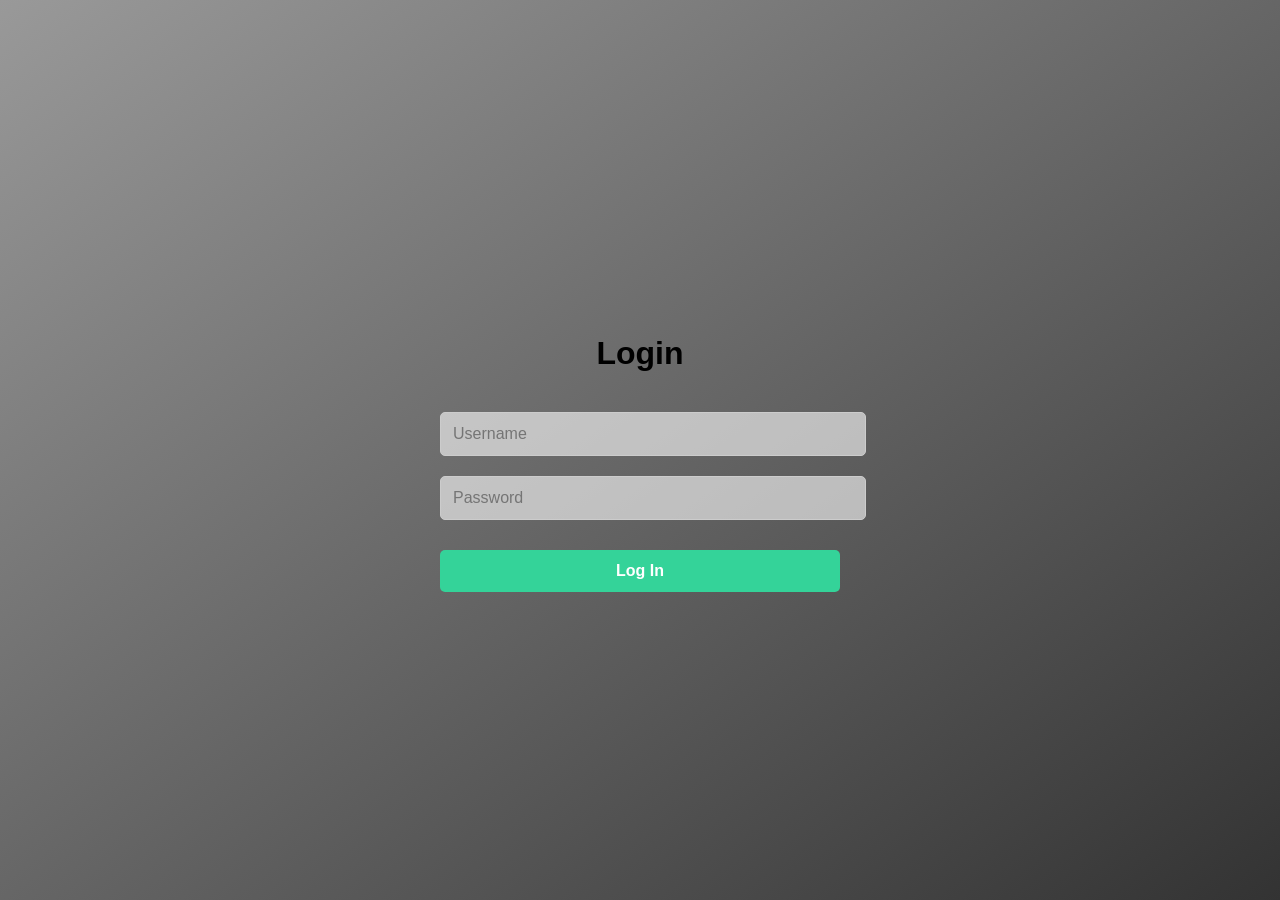
<file: project files/templates/login.html>
<!DOCTYPE html>
<html lang="en">

<head>
    <meta charset="UTF-8">
    <meta http-equiv="X-UA-Compatible" content="IE=edge">
    <meta name="viewport" content="width=device-width, initial-scale=1.0">
    <title>CitizenAI - Login</title>
    <style>
        body {
            margin: 0;
            padding: 0;
            background: linear-gradient(to bottom right, #999, #333);
            font-family: Arial, sans-serif;
            display: flex;
            justify-content: center;
            align-items: center;
            height: 100vh;
        }

        .login-container {
            background: transparent;
            padding: 40px;
            border-radius: 10px;
            text-align: center;
            width: 100%;
            max-width: 400px;
        }

        .login-container h2 {
            color: #000;
            margin-bottom: 30px;
            font-size: 32px;
            font-weight: bold;
        }

        input[type="text"],
        input[type="password"] {
            width: 100%;
            padding: 12px;
            margin: 10px 0;
            border: 1px solid #ccc;
            border-radius: 5px;
            background-color: rgba(255, 255, 255, 0.6);
            font-size: 16px;
        }

        button {
            width: 100%;
            padding: 12px;
            background-color: #34d399;
            color: white;
            font-size: 16px;
            font-weight: bold;
            border: none;
            border-radius: 5px;
            cursor: pointer;
            margin-top: 20px;
        }

        button:hover {
            background-color: #10b981;
        }
    </style>
</head>

<body>
    <!-- Login Page -->
    <div class="login-container">
        <h2>Login</h2>
        <form action="{{ url_for('login') }}" method="POST">
            <!-- Use username to match Flask -->
            <input type="text" name="username" placeholder="Username" required>
            <input type="password" name="password" placeholder="Password" required>
            <button type="submit">Log In</button>
        </form>
    </div>
</body>

</html>
</file>
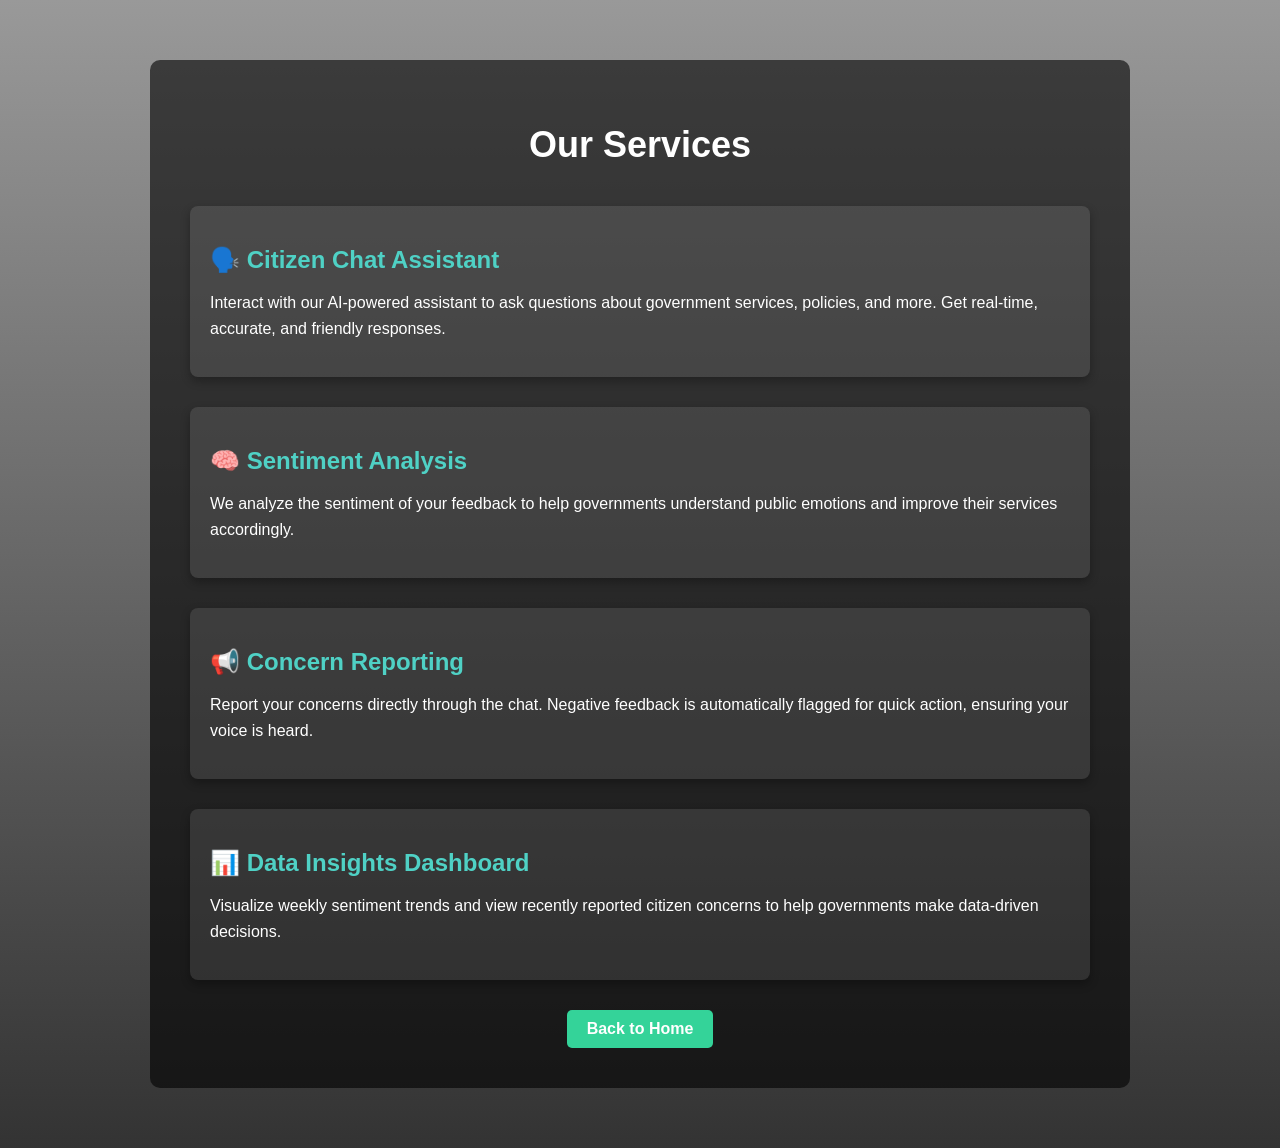
<file: project files/templates/Services.Html>
<!DOCTYPE html>
<html lang="en">

<head>
    <meta charset="UTF-8">
    <meta http-equiv="X-UA-Compatible" content="IE=edge">
    <meta name="viewport" content="width=device-width, initial-scale=1.0">
    <title>CitizenAI - Services</title>
    <style>
        body {
            margin: 0;
            font-family: Arial, sans-serif;
            background: linear-gradient(to bottom, #999, #333);
            color: white;
        }

        .services-container {
            max-width: 900px;
            margin: 60px auto;
            padding: 40px;
            background-color: rgba(0, 0, 0, 0.6);
            border-radius: 10px;
        }

        h1 {
            text-align: center;
            font-size: 36px;
            margin-bottom: 40px;
        }

        .service-section {
            margin-bottom: 30px;
            padding: 20px;
            background-color: rgba(255, 255, 255, 0.1);
            border-radius: 8px;
            box-shadow: 0 4px 10px rgba(0, 0, 0, 0.3);
        }

        .service-section h2 {
            font-size: 24px;
            color: #4fd1c5;
            margin-bottom: 10px;
        }

        .service-section p {
            font-size: 16px;
            line-height: 1.6;
        }

        .btn {
            display: block;
            width: fit-content;
            margin: 30px auto 0;
            padding: 10px 20px;
            background-color: #34d399;
            color: white;
            text-decoration: none;
            border-radius: 5px;
            font-weight: bold;
        }

        .btn:hover {
            background-color: #10b981;
        }
    </style>
</head>

<body>
    <div class="services-container">
        <h1>Our Services</h1>

        <!-- Service 1 -->
        <section class="service-section">
            <h2>🗣️ Citizen Chat Assistant</h2>
            <p>Interact with our AI-powered assistant to ask questions about government services, policies, and more. Get real-time, accurate, and friendly responses.</p>
        </section>

        <!-- Service 2 -->
        <section class="service-section">
            <h2>🧠 Sentiment Analysis</h2>
            <p>We analyze the sentiment of your feedback to help governments understand public emotions and improve their services accordingly.</p>
        </section>

        <!-- Service 3 -->
        <section class="service-section">
            <h2>📢 Concern Reporting</h2>
            <p>Report your concerns directly through the chat. Negative feedback is automatically flagged for quick action, ensuring your voice is heard.</p>
        </section>

        <!-- Service 4 -->
        <section class="service-section">
            <h2>📊 Data Insights Dashboard</h2>
            <p>Visualize weekly sentiment trends and view recently reported citizen concerns to help governments make data-driven decisions.</p>
        </section>

        <a href="{{ url_for('home') }}" class="btn">Back to Home</a>
    </div>
</body>

</html>
</file>
